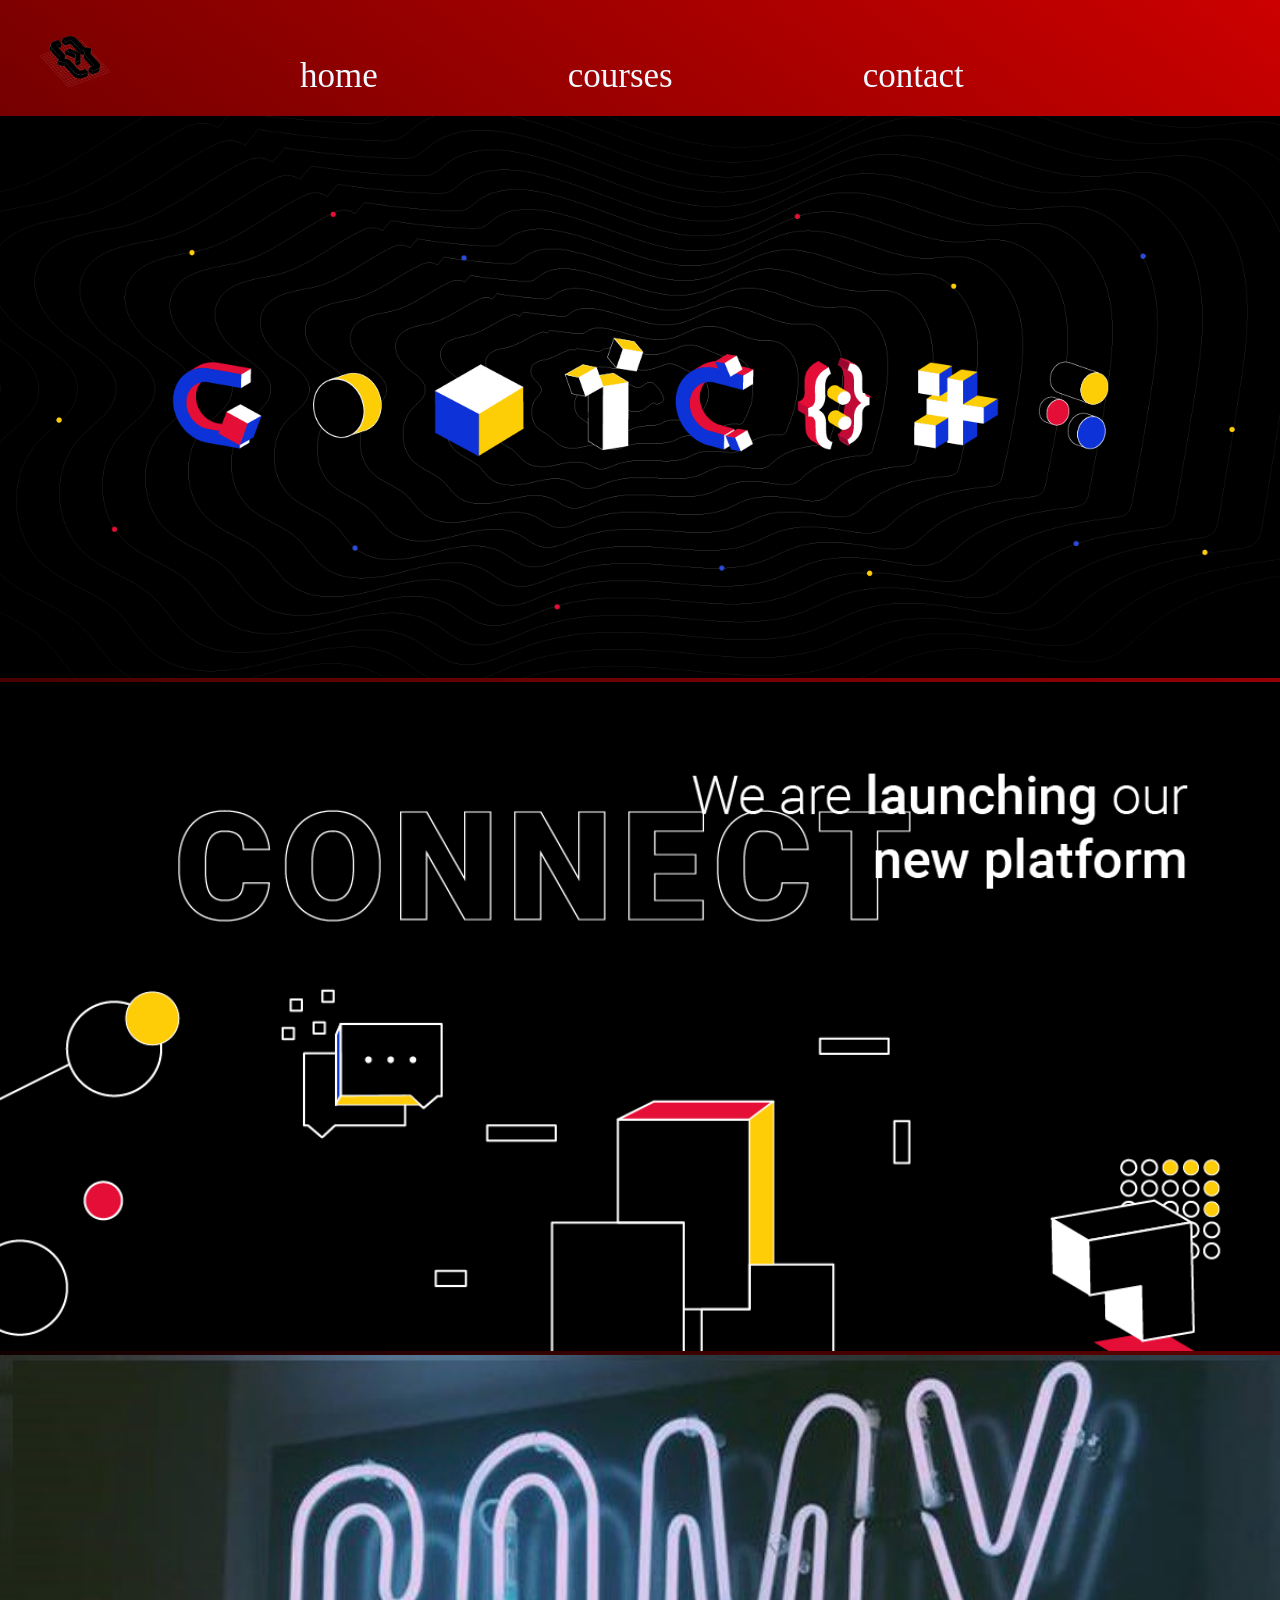
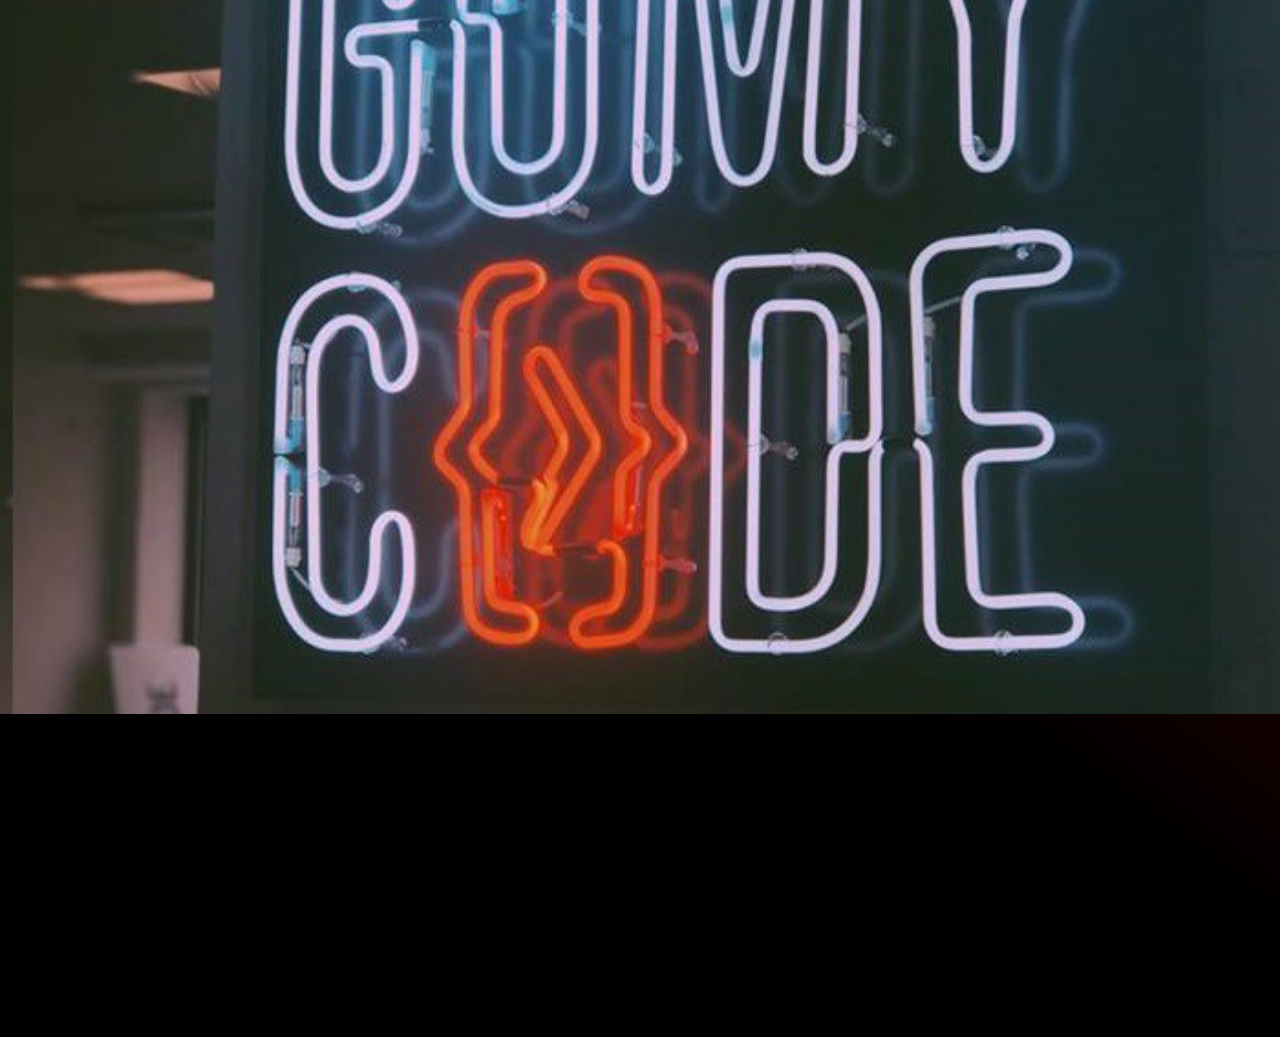
<file: checkpoint3/index.html>
<!DOCTYPE html>
<html>
    <head>
        <link rel="stylesheet" href="css/style.css">
        <title>Home</title>
    </head>
    
    <body>
        
        
        <ul>
            <li><img id="logo" src="image/logo.png" alt="picture"></li>
            <li class="navItem"> <a href="intex.html">home </a> </li>
            <li class="navItem" ><a href="courses.html">courses</a></li>
            <li class="navItem"><a href="contact.html">contact</a></li>
            
        </ul>
        <img class="images" src="image/image1.png" alt="picture">
        <img class="images" src="image/image2.png" alt="picture">
        <img class="images" src="image/image3.jpeg" alt="picture">
        <iframe width="560" height="315" src="https://www.youtube.com/embed/MkLog_27S6U" frameborder="0" allow="accelerometer; autoplay; encrypted-media; gyroscope; picture-in-picture" allowfullscreen></iframe>
        
     

    </body>
</html>
</file>
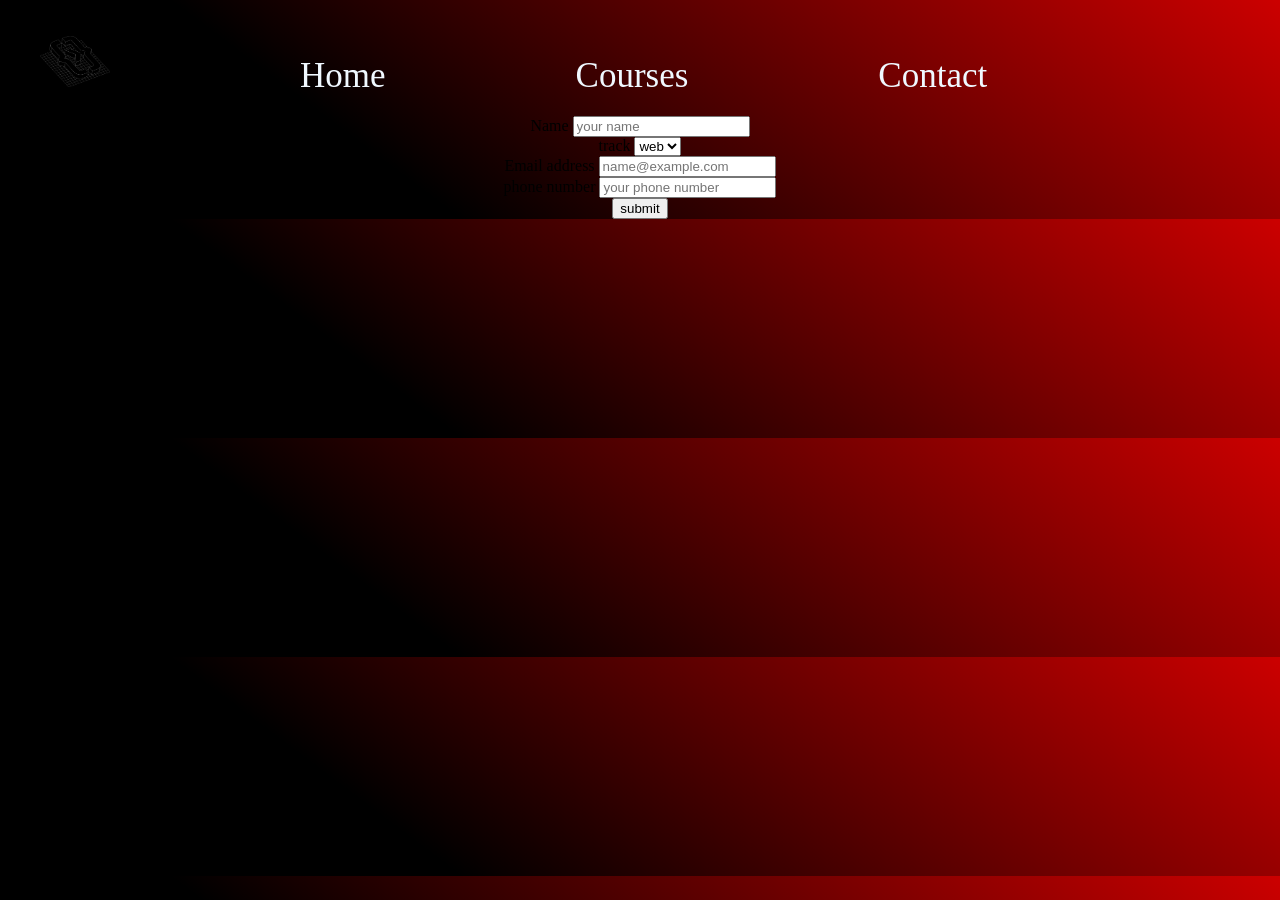
<file: checkpoint3/contact.html>
<!DOCTYPE html>
<html>
    <head>
        <link rel="stylesheet" href="css/style.css">
        <title>Contact</title>
    </head>
    <body>
      
        <ul>
            <li><img id="logo" src="image/logo.png" alt="picture"></li>
            <a href="index.html"><li class="navItem">Home</li></a>
            
            <a href="courses.html"><li class="navItem">Courses</li></a>
            <a href="contact.html"><li class="navItem">Contact</li></a>
        </ul>
        <center>
            <form>
                <label>Name</label> <input type="text" placeholder="your name">
                <br>
                <label>track</label> 
                <select>
                    <option>web</option>
                </select>
                <br>
                <label>Email address</label> <input type="email" placeholder="name@example.com">
                <br>
                <label>phone number</label> <input type="number" placeholder="your phone number">
                <br>
                <input type="submit" value="submit">
            </form>
        </center>

    </body>
</html>
</file>
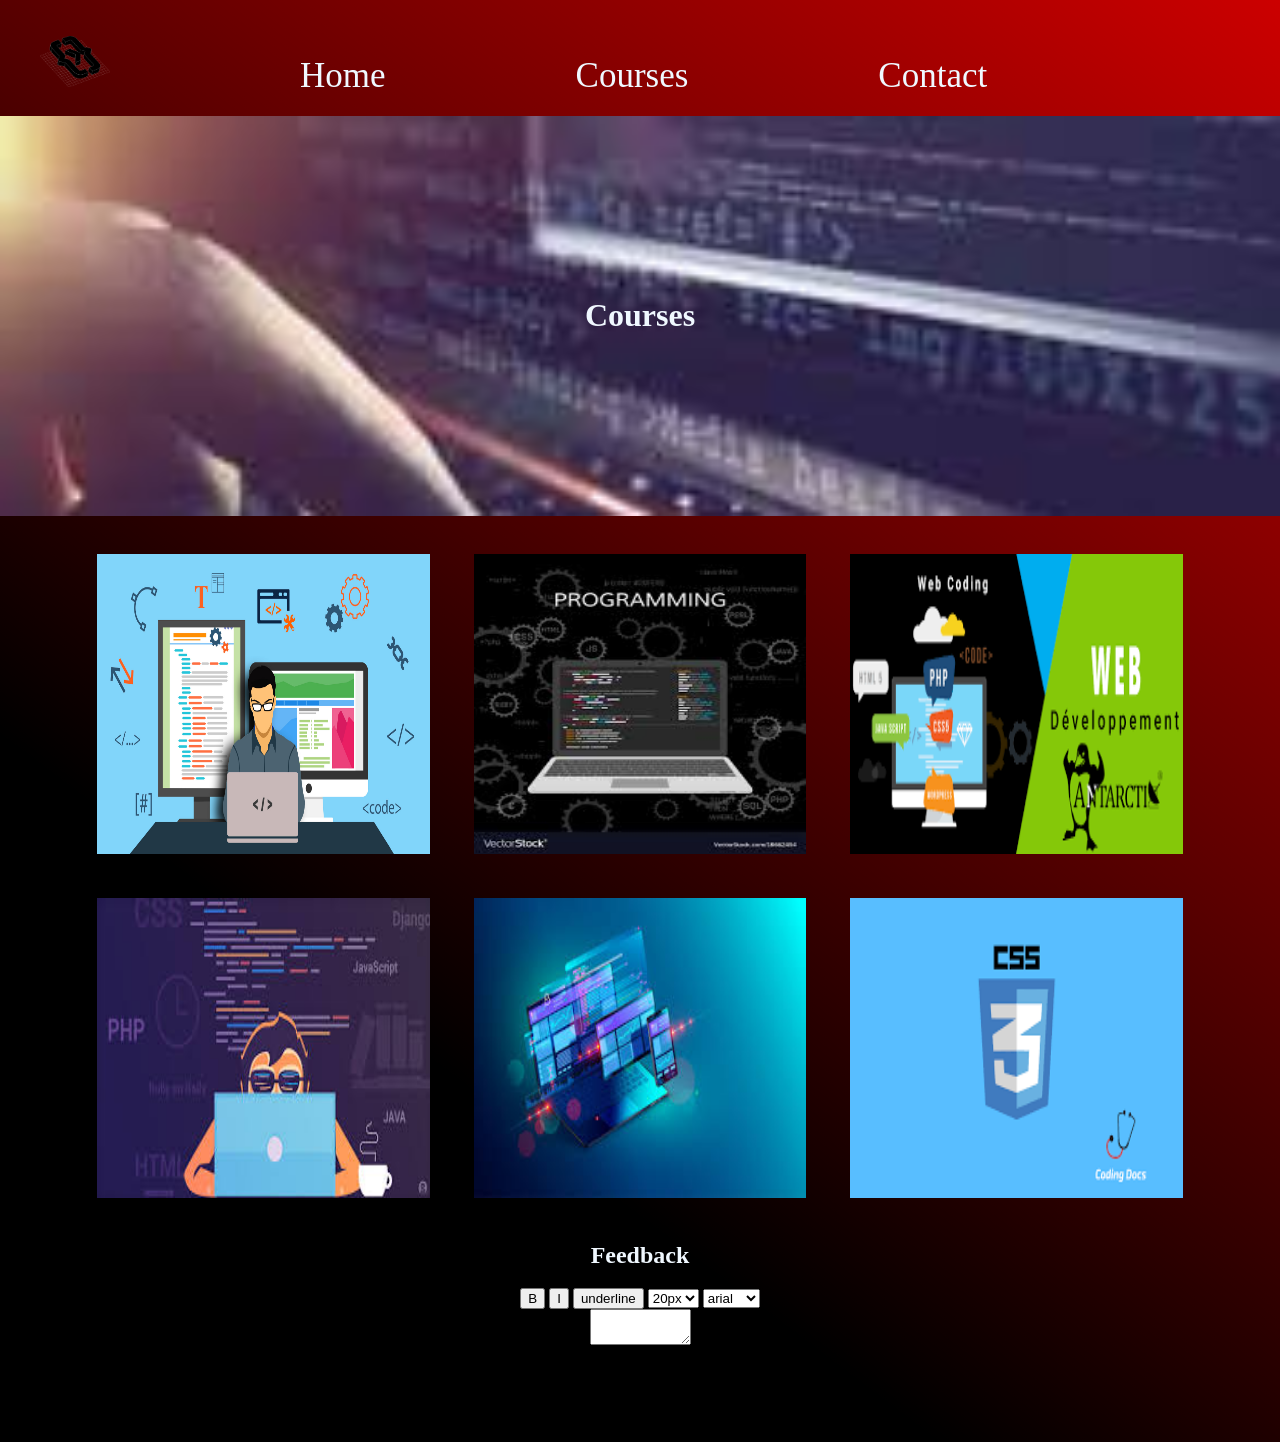
<file: checkpoint3/courses.html>
<!DOCTYPE html>
<html>
    <head>
     <link rel="stylesheet" href="css/style.css"> 
    </head>
    <body>
        
        
        <ul>
            <li><img id="logo" src="image/logo.png" alt="picture"></li>
            <a href="index.html"><li class="navItem" >Home</li  ></a>
            
            <a href="courses.html"><li class="navItem">Courses</li></a>
            <a href="contact.html"><li class="navItem">Contact</li></a>
        </ul>

        <div class="back"><h1>Courses</h1></h></div>
        <br>
        <center>
            <img class="c" src="image/c1.jpg" alt="picture">
            <img class="c" src="image/c2.jpg" alt="picture">
            <img class="c" src="image/c3.png" alt="picture">
            <img class="c" src="image/c4.jpg" alt="picture">
            <img class="c" src="image/c5.jpg" alt="picture">
            <img class="c" src="image/c6.png" alt="picture">
        </center>
        <div class="fb">
        <center>
            <h2>Feedback</h2>
        <button id="boldB">B</button>
        <button id="italic">I</button>
        <button id="underline">underline</button>
       
            <select id="size">
            <option id="op">20px</option>
            <option id="op">40px</option>
            </select>
        
        
            <select id="fam">
            <option>arial</option>
            <option>calibri</option>
            </select>
        
        
            <br>
            <textarea cols="10" row="15" id="textArea"></textarea>
        
        </center>
        </div>
    </body>
    <script src="java.js"></script>
</html>
</file>
<file: checkpoint3/css/style.css>
body{
    background:Linear-gradient(217deg, rgba(255,0,0,.8), rgba(255,0,0,0) 70.71%),

    Linear-gradient(127deg, black, black 70.71%),
    
    Linear-gradient(336deg, rgba(0,0,255,.8), rgba(0,0,255,0) 70.71%);
    padding: 0;
    margin: 0;
}
ul{
    margin-bottom: 0;
}
h1{color: aliceblue;}
li{
    font-size: 35px;
    display: inline-block;
    color: aliceblue;
    }
.navItem{
    margin-left: 15%;
    margin-bottom: 20px;
}
a{
    color:inherit;
    text-decoration: none;
}
.images{width: 100%;}
iframe{margin-left:30% ;}
#logo{
    width: 70px;
    margin-top: 20px;
}
.back{
    height: 400px;
    background-image: url("../image/cr.jpg") ;
    background-repeat: no-repeat;
    background-size: cover;
    display:flex;
    justify-content: center;
    align-items: center;
}
.c{
    margin:20px;
    width: 26%;
    height: 300px;
    display: inline-block;
}
.fb{height:200px}
h2{color: aliceblue;}
</file>
